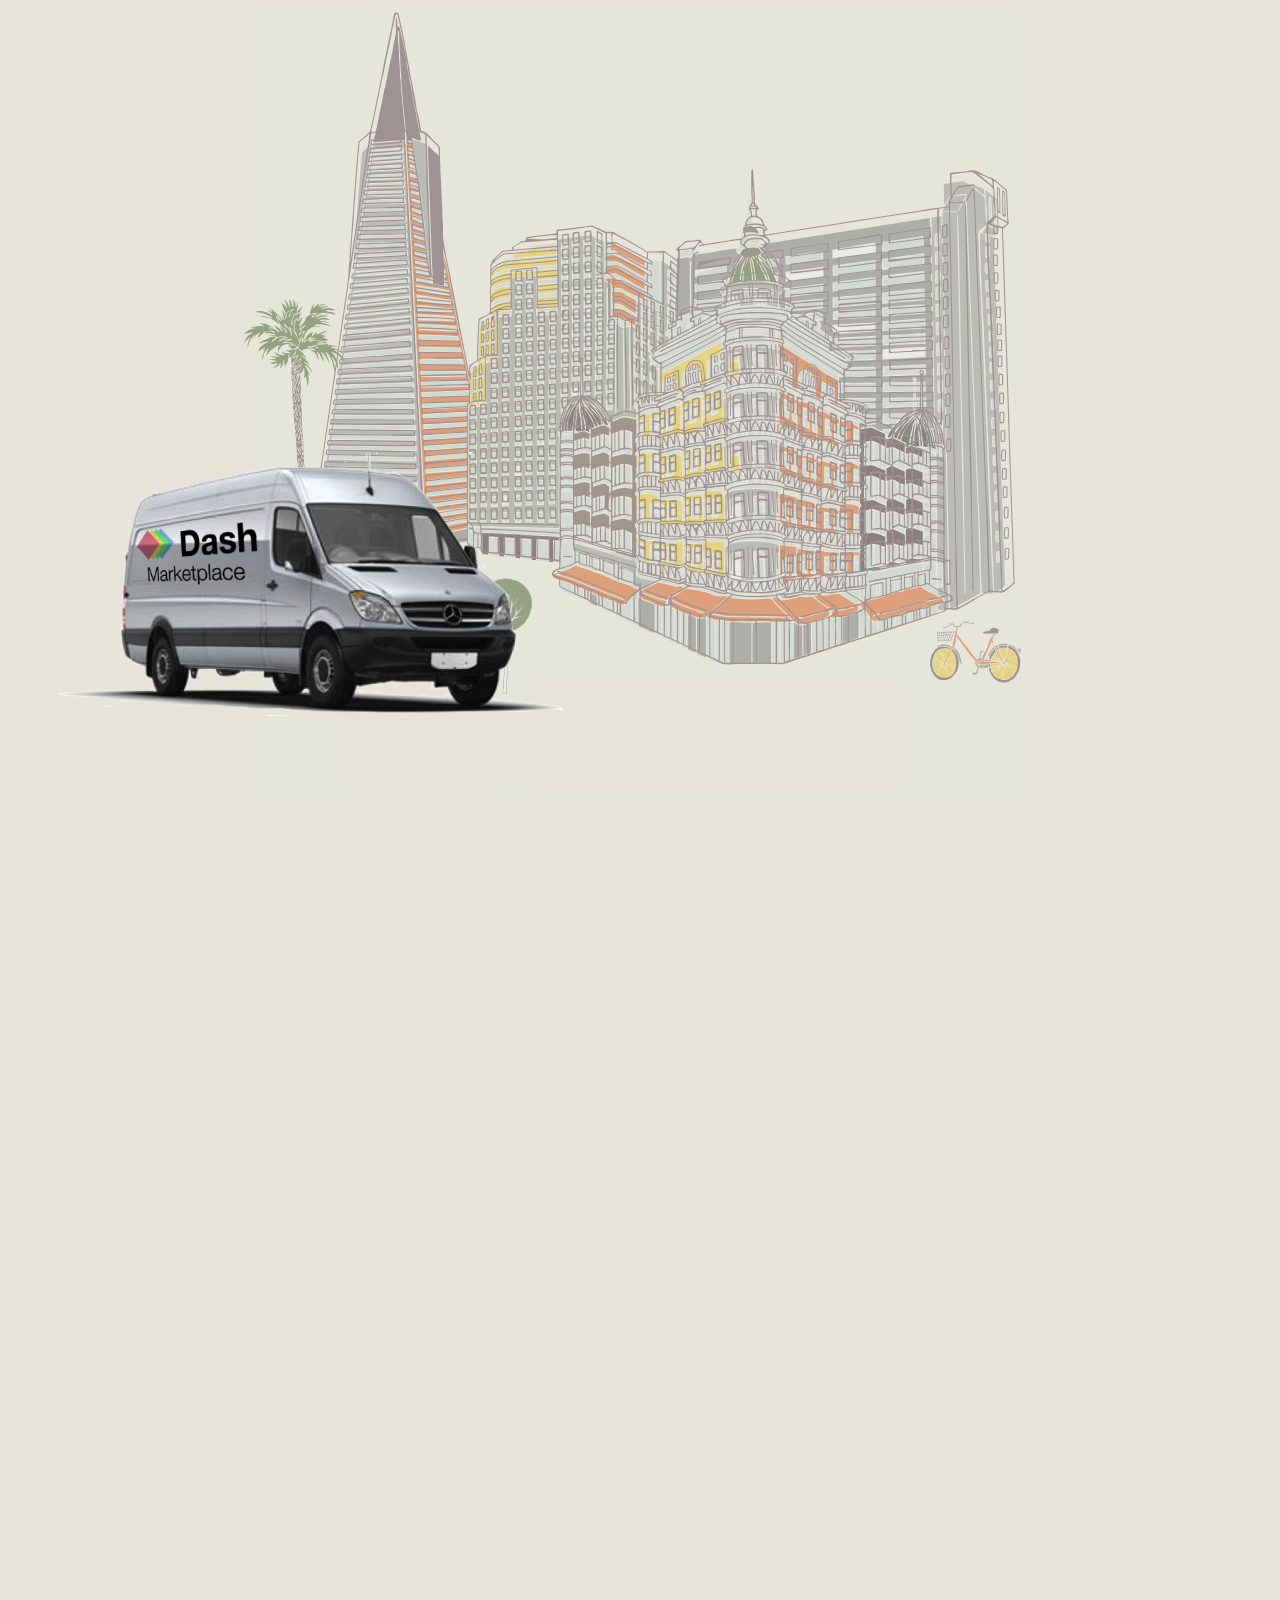
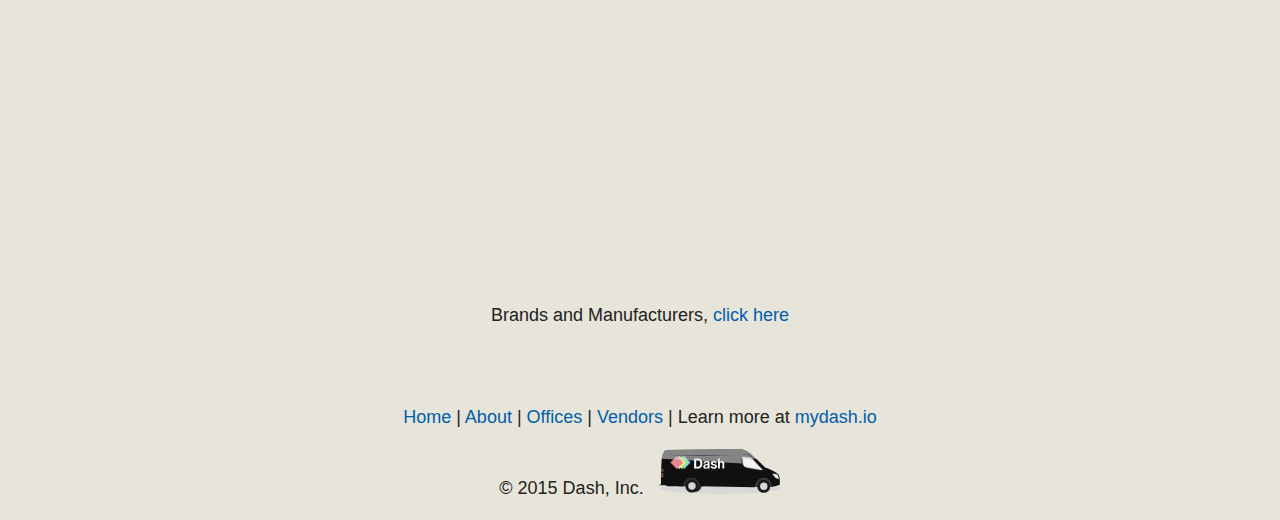
<file: index.html>
<!DOCTYPE html>
<html>
  <head>
    <meta charset="utf8">
    <meta http-equiv="X-UA-Compatible" content="IE=edge, chrome=1">
    <meta name="viewport" content="width=device-width, initial-scale=1">
    <title>Dash Marketplace</title>
    <meta name="description" content="We are building a database of local companies who produce amazing food and beverages. Sign up now to learn more about delivery to your office, or apply to join the Dash Marketplace as a vendor.">
    <meta name="author" content="Dash, Inc.">
    <link rel='stylesheet' href='./css/styles.css' />
  </head>
<!--brand discover. product delivery -->
  <body>
    <section class="full-width">
      <div class="container">
        <div class="relativity">
          <img src="./img/br-image.svg" id="faded-glory" class="br">
          <a href="#exclusive"><img src="./img/delivery-van.png" id="pulse" class="vanned"></a>
        </div>
      </div>
    </section>
    <section>
      <div>
        <p id="text-1">We are building</p>
        <p id="text-2">A database of the best local consumable products</p>
        <p id="text-3">So you can enjoy your area's artisanal delights</p>
        <p id="text-4">Delivered right to your office.</p>
        <p id="text-5">Click the delivery van to get exclusive early access</p>
        <p id="text-6"><a href="about.html" id="learn">Learn more</a></p>
      </div>
    </section>
    <section id="hey">
      <div id="exclusive">
        <iframe src="https://docs.google.com/a/mydash.io/forms/d/16xwBXb9DcmjNC7xbWdZ4_VtBQGc68SqHBYXHlOyMktI/viewform?embedded=true" width="430" height="760" frameborder="0" marginheight="0" marginwidth="0">Loading...</iframe>
      </div>
    </section>
    <section>
      <p>Brands and Manufacturers, <a href="vendors.html">click here</a></p>
    </section>

    <section id="footer">
      <p><a href="index.html">Home</a> | <a href="about.html">About</a> |  <a href="offices.html">Offices</a> |  <a href="vendors.html">Vendors</a> | Learn more at <a href='http://www.mydash.io'>mydash.io</a></p>
      <p>&copy; 2015 Dash, Inc.&nbsp;&nbsp;&nbsp;<a href="http://www.mydash.io"><img src="./img/deliverylogo.svg"></a></p>
    </section>



    <script src="./js/jquery-1.11.3.js"></script>
    <script src="./js/scripts.js"></script>
    <script>
      (function(i,s,o,g,r,a,m){i['GoogleAnalyticsObject']=r;i[r]=i[r]||function(){
      (i[r].q=i[r].q||[]).push(arguments)},i[r].l=1*new Date();a=s.createElement(o),
      m=s.getElementsByTagName(o)[0];a.async=1;a.src=g;m.parentNode.insertBefore(a,m)
      })(window,document,'script','//www.google-analytics.com/analytics.js','ga');

      ga('create', 'UA-44403682-2', 'auto');
      ga('send', 'pageview');

    </script>

  </body>

</html>
</file>
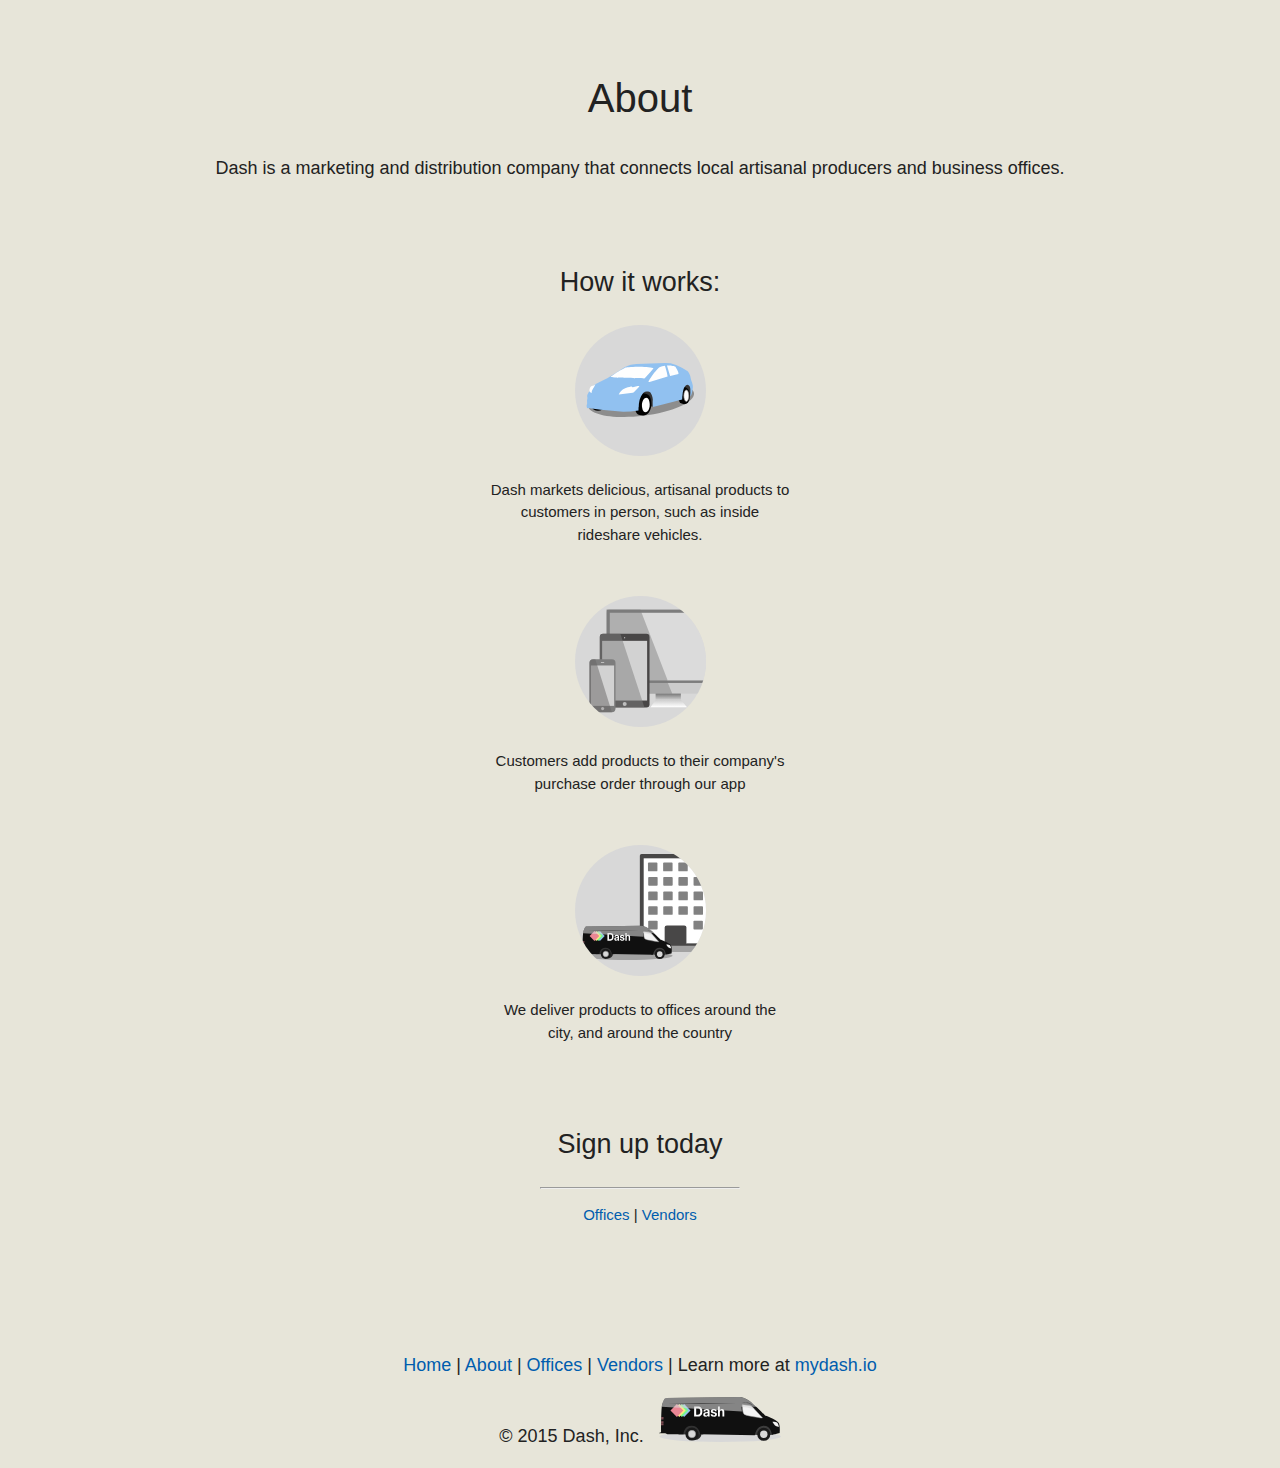
<file: about.html>
<!DOCTYPE html>
<html>
  <head>
    <meta charset="utf8">
    <meta http-equiv="X-UA-Compatible" content="IE=edge, chrome=1">
    <meta name="viewport" content="width=device-width, initial-scale=1">
    <title>Dash Marketplace</title>
    <meta name="description" content="We are building a database of local companies who produce amazing food and beverages. Sign up now to learn more about delivery to your office, or apply to join the Dash Marketplace as a vendor.">
    <meta name="author" content="Dash, Inc.">
    <link rel='stylesheet' href='./css/styles.css' />
  </head>

  <body>
  	<section class="full-width">
      <div class="container">
        <h1 class="margtop">About</h2>
        <p id="lighter">Dash is a marketing and distribution company that connects local artisanal producers and business offices.</p>
        <h2 id="lighter-header">How it works:</h2>
        <img src="./img/car.svg">
        <p id="lighter-sm">Dash markets delicious, artisanal products to customers in person, such as inside rideshare vehicles.</p>
        <img src="./img/app.svg">
        <p id="lighter-sm">Customers add products to their company's purchase order through our app</p>
        <img src="./img/delivery.svg">
        <p id="lighter-sm">We deliver products to offices around the city, and around the country</p>
        <h2 id="lighter-header">Sign up today</h2>
        <hr id="smaller">

        <p id="lighter-sm2">
          <a href="offices.html">Offices</a> |  <a href="vendors.html">Vendors</a>
        </p>
      </div>


    </section>


    <section id="footer">
      <p><a href="index.html">Home</a> | <a href="about.html">About</a> |  <a href="offices.html">Offices</a> |  <a href="vendors.html">Vendors</a> | Learn more at <a href='http://www.mydash.io'>mydash.io</a></p>
      <p>&copy; 2015 Dash, Inc.&nbsp;&nbsp;&nbsp;<a href="http://www.mydash.io"><img src="./img/deliverylogo.svg"></a></p>
    </section>

    <script>
      (function(i,s,o,g,r,a,m){i['GoogleAnalyticsObject']=r;i[r]=i[r]||function(){
      (i[r].q=i[r].q||[]).push(arguments)},i[r].l=1*new Date();a=s.createElement(o),
      m=s.getElementsByTagName(o)[0];a.async=1;a.src=g;m.parentNode.insertBefore(a,m)
      })(window,document,'script','//www.google-analytics.com/analytics.js','ga');

      ga('create', 'UA-44403682-2', 'auto');
      ga('send', 'pageview');

    </script>
  </body>
 </html>
</file>
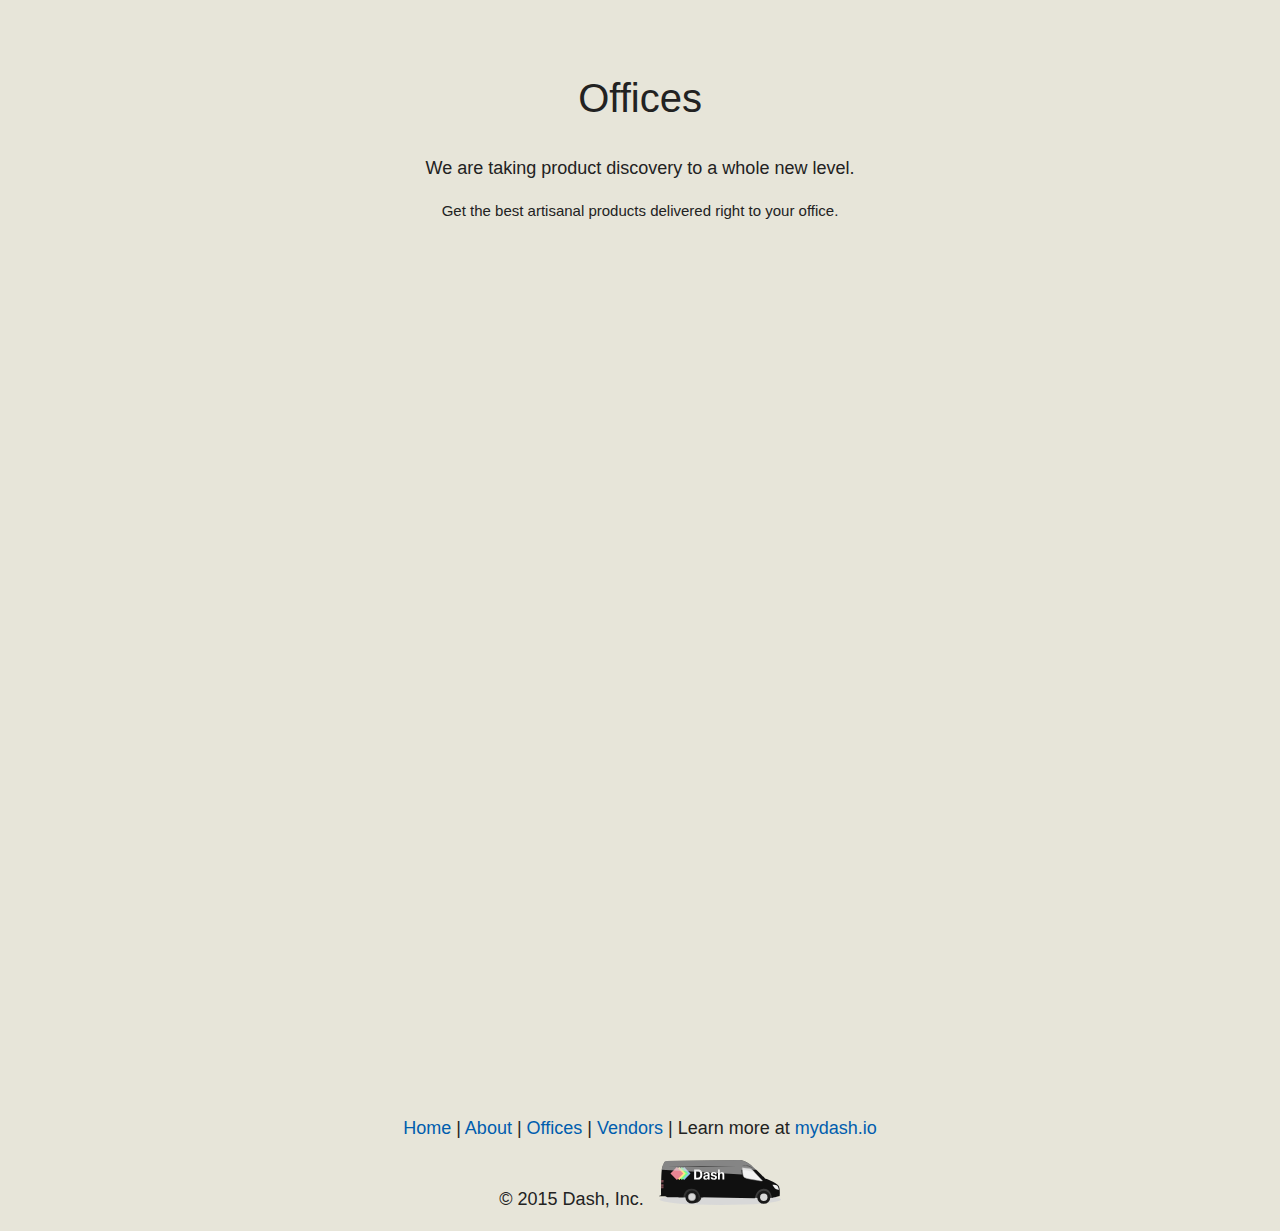
<file: offices.html>
<!DOCTYPE html>
<html>
  <head>
    <meta charset="utf8">
    <meta http-equiv="X-UA-Compatible" content="IE=edge, chrome=1">
    <meta name="viewport" content="width=device-width, initial-scale=1">
    <title>Dash Marketplace</title>
    <meta name="description" content="We are building a database of local companies who produce amazing food and beverages. Sign up now to learn more about delivery to your office, or apply to join the Dash Marketplace as a vendor.">
    <meta name="author" content="Dash, Inc.">
    <link rel='stylesheet' href='./css/styles.css' />
  </head>

  <body>
  	<section class="full-width">
      <div class="container">
        <h1 class="margtop">Offices</h2>
          <p id="lighter">We are taking product discovery to a whole new level.</p>
          <p id="lighter-sm2">Get the best artisanal products delivered right to your office.</p>
          <div>
            <iframe src="https://docs.google.com/a/mydash.io/forms/d/16xwBXb9DcmjNC7xbWdZ4_VtBQGc68SqHBYXHlOyMktI/viewform?embedded=true" width="430" height="760" frameborder="0" marginheight="0" marginwidth="0">Loading...</iframe>
          </div>
        


    </section>


    <section id="footer">
      <p><a href="index.html">Home</a> | <a href="about.html">About</a> |  <a href="offices.html">Offices</a> |  <a href="vendors.html">Vendors</a> | Learn more at <a href='http://www.mydash.io'>mydash.io</a></p>
      <p>&copy; 2015 Dash, Inc.&nbsp;&nbsp;&nbsp;<a href="http://www.mydash.io"><img src="./img/deliverylogo.svg"></a></p>
    </section>

    <script>
      (function(i,s,o,g,r,a,m){i['GoogleAnalyticsObject']=r;i[r]=i[r]||function(){
      (i[r].q=i[r].q||[]).push(arguments)},i[r].l=1*new Date();a=s.createElement(o),
      m=s.getElementsByTagName(o)[0];a.async=1;a.src=g;m.parentNode.insertBefore(a,m)
      })(window,document,'script','//www.google-analytics.com/analytics.js','ga');

      ga('create', 'UA-44403682-2', 'auto');
      ga('send', 'pageview');

    </script>
  </body>
 </html>
</file>
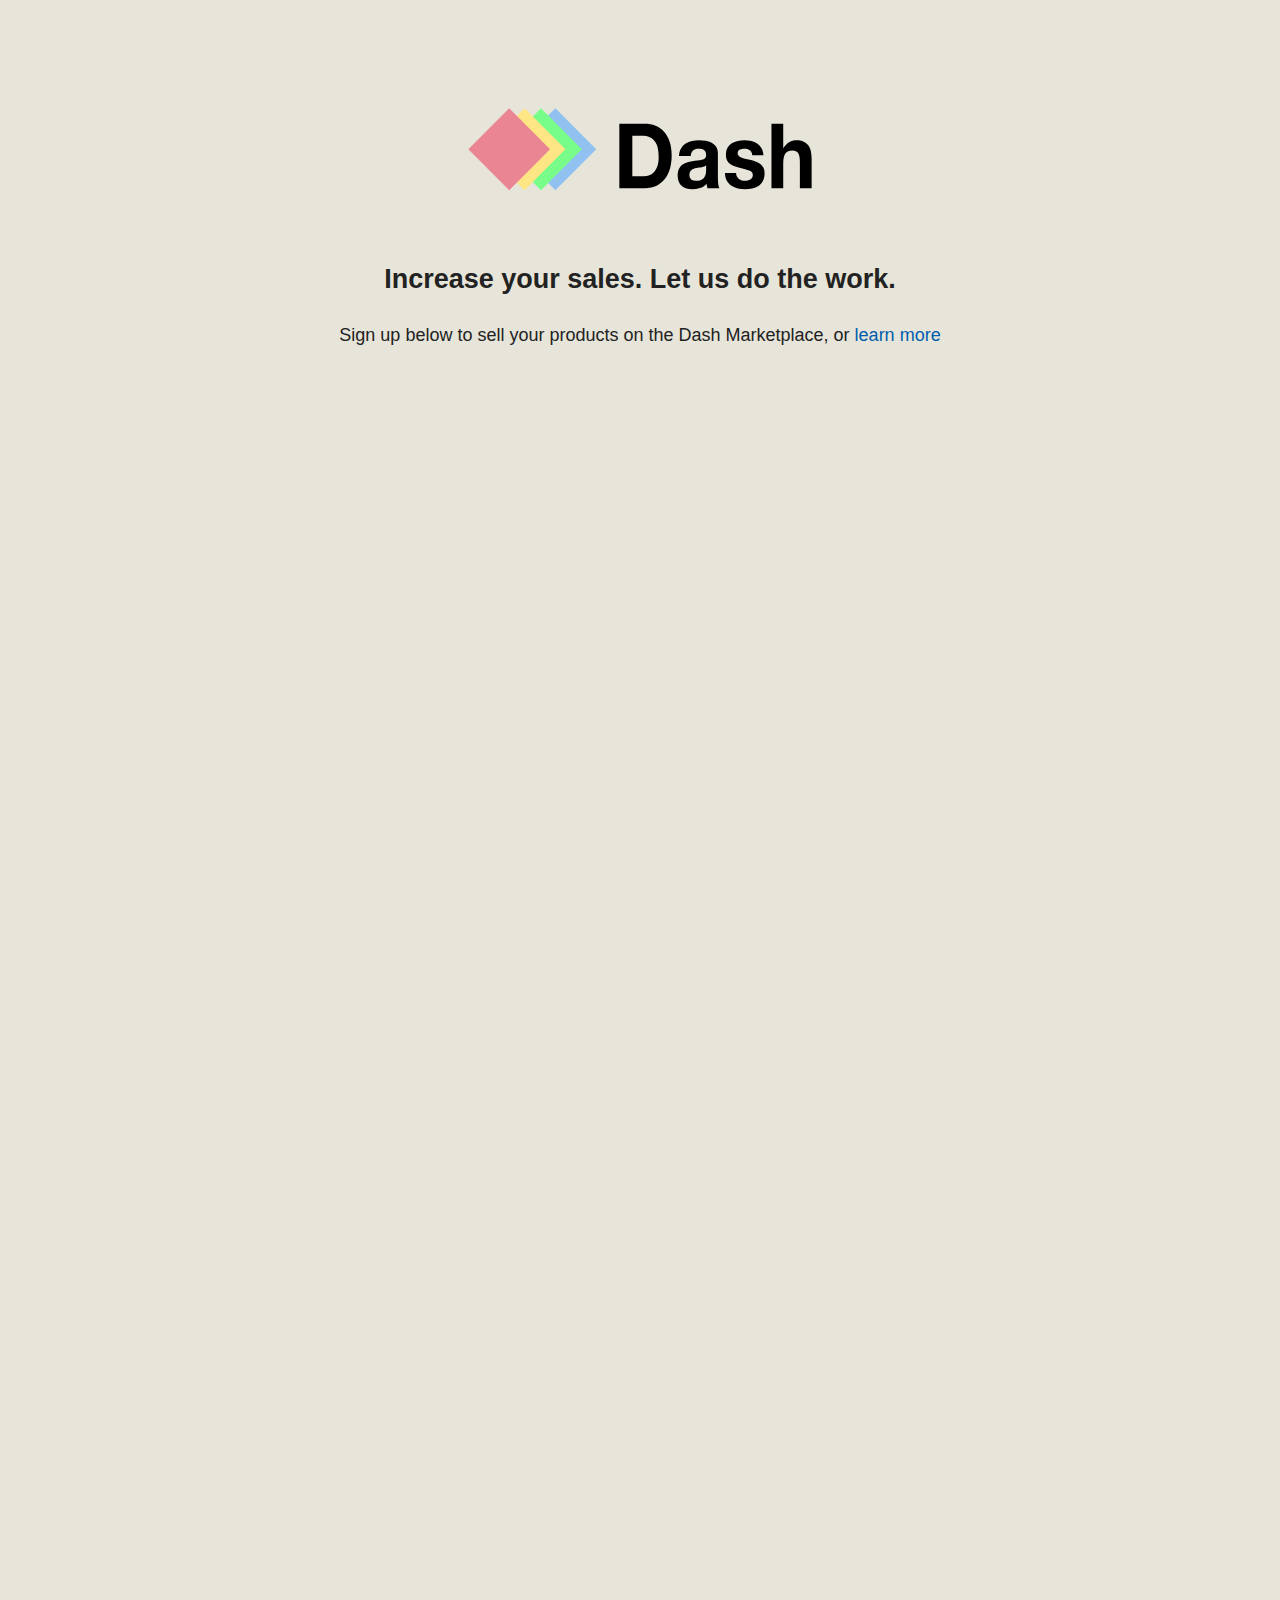
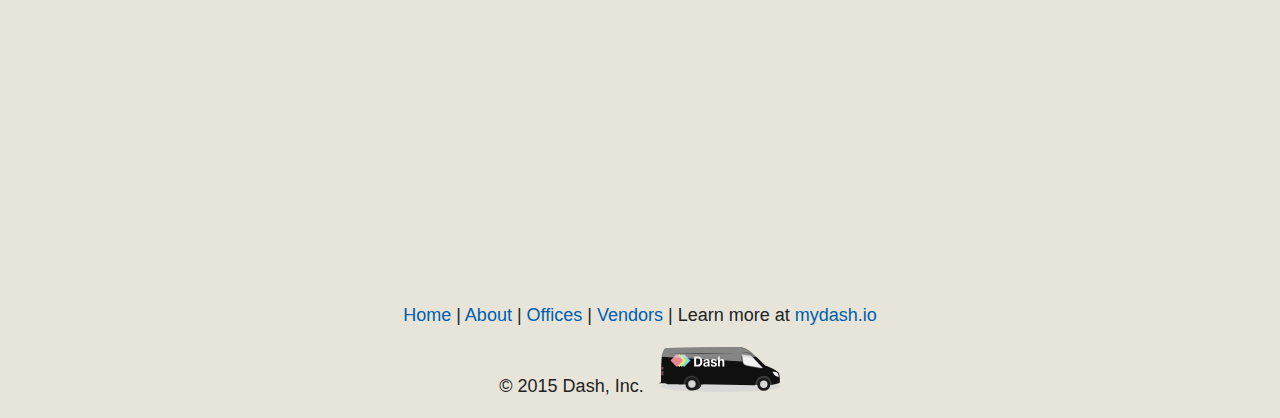
<file: vendors.html>
<!DOCTYPE html>
<html>
  <head>
    <meta charset="utf8">
    <meta http-equiv="X-UA-Compatible" content="IE=edge, chrome=1">
    <meta name="viewport" content="width=device-width, initial-scale=1">
    <title>Dash Marketplace</title>
    <meta name="description" content="We are building a database of local companies who produce amazing food and beverages. Sign up now to learn more about delivery to your office, or apply to join the Dash Marketplace as a vendor.">
    <meta name="author" content="Dash, Inc.">
    <link rel='stylesheet' href='./css/styles.css' />
  </head>
<!--brand discover. product delivery -->
  <body>
    <section class="full-width">
      <div class="container">
        <img src="./img/logo.svg" class="logo">
        <h2 class="margtop">Increase your sales. Let us do the work.</h2>
        <p id="lighter">Sign up below to sell your products on the Dash Marketplace, or <a href="about.html">learn more</a></p>
        <div class="vform">
          <iframe src="https://docs.google.com/forms/d/1Zd1J_akgMR9b0CSCw7S5tQB3qSuGXoZKLiqqI_FlvBs/viewform?embedded=true" width="430" height="1400" frameborder="0" marginheight="0" marginwidth="0">Loading...</iframe>
        </div>
      </div>
    </section>
    <section id="footer">
      <p><a href="index.html">Home</a> | <a href="about.html">About</a> |  <a href="offices.html">Offices</a> |  <a href="vendors.html">Vendors</a> | Learn more at <a href='http://www.mydash.io'>mydash.io</a></p>
      <p>&copy; 2015 Dash, Inc.&nbsp;&nbsp;&nbsp;<a href="http://www.mydash.io"><img src="./img/deliverylogo.svg"></a></p>
    </section>
    <script>
      (function(i,s,o,g,r,a,m){i['GoogleAnalyticsObject']=r;i[r]=i[r]||function(){
      (i[r].q=i[r].q||[]).push(arguments)},i[r].l=1*new Date();a=s.createElement(o),
      m=s.getElementsByTagName(o)[0];a.async=1;a.src=g;m.parentNode.insertBefore(a,m)
      })(window,document,'script','//www.google-analytics.com/analytics.js','ga');

      ga('create', 'UA-44403682-2', 'auto');
      ga('send', 'pageview');

    </script>
  </body>
</html>
</file>
<file: css/styles.css>
* {
  box-sizing: border-box;
}
a {
  text-decoration: none;
  color: #005dae;
  hover: #b10dc9;
}
h1 {
	font-weight: 100;
	font-size: 40px;
}
#learn {
	text-decoration: none;
	color: #93A281;
}
body {
  font-family: sans-serif;
  background: #e7e5d9;
  color: #222;
  font-size: 18px;
  text-align: center;
  line-height: 1.5;
  min-width: 320px;
}
.container {
  *zoom: 1;
  width: auto;
  max-width: content-width;
  float: none;
  display: block;
  margin-right: auto;
  margin-left: auto;
  padding-left: pct(20);
  padding-right: pct(20);
}
.container:before,
.container:after {
  content: '';
  display: table;
}
.container:after {
  clear: both;
}
.relativity {
  position: relative;
  left: 0;
  top: 0;
}
.br {
  max-width: 120%;
  height: auto;
  margin-left: auto;
  margin-right: auto;
  position: relative;
  z-index: 5;
}
.logo {
	margin-left: auto;
	margin-right: auto;
	margin-top: 100px;
}
.vanned {
  z-index: 10;
  position: absolute;
  bottom: 100px;
  left: 50px;
  width: 40%;
  height: auto;
}
.vform {
	margin-top: 70px;
}

.margtop {
	margin-top: 60px;
}
@media (max-width: 730px) {
  .vanned {
    bottom: 20px;
    left: 0px;
    width: 45%;
    height: auto;
  }
}
@media (max-width: 540px) {
  .vanned {
    bottom: 0px;
    left: 0px;
    width: 60%;
    height: auto;
  }
}
@media (min-width: 1400px) {
  .vanned {
    left: 50px;
    width: 500px;
    height: auto;
  }
}



.hidden {
  display: none;
}
[data-stage] {
  visibility: hidden;
  background-image: url("noise.png");
}
[data-stage].visible {
  visibility: visible;
}
.data-container1 {
  left: 0;
  top: 0;
  width: 33.333%;
  height: 50%;
}
.data-stage1 {
  background-color: #39cccc;
  color: #fff;
  padding: 0.5em;
}
.data-container1 {
  left: 0;
  top: 50%;
  width: 33.333%;
  height: 50%;
}
.data-stage1 {
  background-color: #ff851b;
  color: #fff;
  padding: 0.5em;
}
.data-container2 {
  left: 33.333%;
  top: 50%;
  width: 66.666%;
  height: 50%;
}
.data-stage2 {
  background-color: #2ecc40;
  color: #fff;
  padding: 0.5em;
}

#text-1 {
	display: none;
	line-height: 100%;
	position: absolute;
	top: 150px;
	left: 300px;
	font-size: 50px;
	z-index: 100;
}

#text-2 {
	display: none;
	line-height: 100%;
	position: absolute;
	top: 270px;
	left: 420px;
	font-size: 26px;
	z-index: 100;
}
#text-3 {
	display: none;
	line-height: 100%;
	position: absolute;
	top: 350px;
	left: 360px;
	font-size: 29px;
	z-index: 100;
}

#text-4 {
	display: none;
	line-height: 100%;
	position: absolute;
	top: 430px;
	left: 490px;
	font-size: 44px;
	z-index: 100;
}

#text-5 {
	display: none;
	line-height: 100%;
	position: absolute;
	top: 580px;
	left: 620px;
	font-size: 20px;
	z-index: 100;
	max-width: 250px;
}

#text-6 {
	display: none;
	position: absolute;
	top: 660px;
	left: 900px;
	font-size: 18px;
	color: #93A281;
	z-index: 100;
}

.larger {
	font-size: 30px;
}

@media (max-width: 1010px) {
	#text-6 {
		left: 700px;
	}
}

@media (max-width: 870px) {
	#text-1 {
		font-size: 40px;
		top: 50px;
		left: 110px;
	}
	#text-2 {
		font-size: 22;
		top: 120px;
		left: 210px;
	}
	#text-3 {
		top: 210px;
		left: 130px;
	}
	#text-4 {
		top: 280px;
		left: 120px;
	}
	#text-5 {
		top: 450px;
		left: 450px;
	}
	#text-6 {
		top: 540px;
		left: 540px;
	}
}

@media (max-width: 620px) {
	#text-5 {
		font-size: 18px;
		top: 410px;
		left: 360px;
	}
	#text-6 {
		top: 500px;
		left: 400px;
	}
}

@media (max-width: 550px) {
	#text-1 {
		font-size: 20px;
		top: 20px;
		left: 30px;
	}
	#text-2 {
		font-size: 16px;
		top: 60px;
		left: 50px;
	}
	#text-3 {
		font-size: 18px;
		top: 125px;
		left: 35px;
	}
	#text-4 {
		font-size: 22px;
		top: 180px;
		left: 50px;
	}
	#text-5 {
		font-size: 14px;
		max-width: 140px;
		top: 300px;
		left: 205px;
	}
	#text-6 {
		top: 370px;
		left: 250px;
		font-size: 14px;
		color: #91C1F0;
	}
}

@media (max-width: 420px) {
	#text-5 {
		font-size: 14px;
		max-width: 140px;
		top: 319px;
		left: 235px;
	}
}

@media (max-width: 380px) {
	#text-5 {
		font-size: 14px;
		max-width: 140px;
		top: 300px;
		left: 215px;
	}
	#text-6 {
		top: 360px;
		left: 215px;
	}
}

@media (max-width: 370px) {
	#text-1 {
		font-size: 20px;
		top: 20px;
		left: 30px;
	}
	#text-2 {
		font-size: 16px;
		top: 60px;
		left: 50px;
	}
	#text-3 {
		font-size: 18px;
		top: 125px;
		left: 35px;
	}
	#text-4 {
		font-size: 22px;
		top: 180px;
		left: 50px;
	}
	#text-5 {
		font-size: 14px;
		top: 250px;
		left: 190px;
	}
}

#hey {
	margin-top: 300px;
}

#footer {
	margin-top: 75px;
	font-weight: 100;
}

#lighter {
	font-weight: 100;
}
#lighter-header {
	font-weight: 100;
	margin-top: 80px;
}
#lighter-sm {
	font-weight: 100;
	font-size: 15px;
	max-width: 300px;
	margin-left: auto;
	margin-right: auto;
	margin-bottom: 50px;
}
#lighter-sm2 {
	font-weight: 100;
	font-size: 15px;
	margin-left: auto;
	margin-right: auto;
	margin-bottom: 50px;
}
#smaller {
	max-width: 200px;
}


 /*# sourceMappingURL=master.css.map */
</file>
